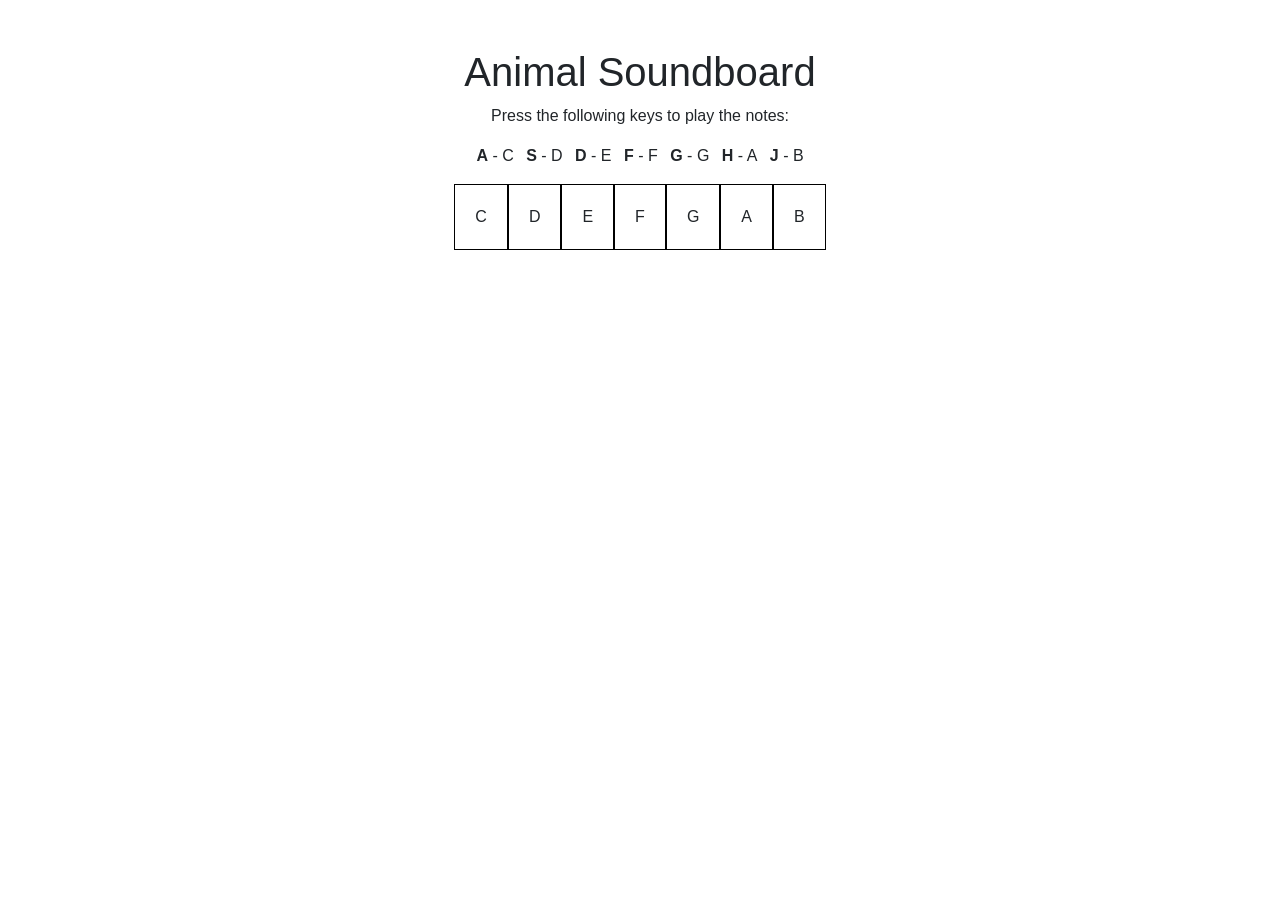
<file: AnimalSoundboard/index.html>
<!doctype html>
<html lang="en">
  <head>
    <meta charset="UTF-8" />
    <meta name="viewport" content="width=device-width, initial-scale=1.0" />
    <title>Virtual Piano</title>
    <link
      rel="stylesheet"
      href="https://stackpath.bootstrapcdn.com/bootstrap/4.5.2/css/bootstrap.min.css"
    />
    <link rel="stylesheet" href="style.css" />
  </head>
  <body>
    <div class="container text-center my-5">
      <h1>Animal Soundboard</h1>
      <p>Press the following keys to play the notes:</p>
      <ul class="list-inline">
        <li class="list-inline-item"><strong>A</strong> - C</li>
        <li class="list-inline-item"><strong>S</strong> - D</li>
        <li class="list-inline-item"><strong>D</strong> - E</li>
        <li class="list-inline-item"><strong>F</strong> - F</li>
        <li class="list-inline-item"><strong>G</strong> - G</li>
        <li class="list-inline-item"><strong>H</strong> - A</li>
        <li class="list-inline-item"><strong>J</strong> - B</li>
      </ul>
      <div id="piano" class="d-flex justify-content-center">
        <!-- Piano keys with IDs for JavaScript interaction -->
        <div class="key" id="keyC">C</div>
        <div class="key" id="keyD">D</div>
        <div class="key" id="keyE">E</div>
        <div class="key" id="keyF">F</div>
        <div class="key" id="keyG">G</div>
        <div class="key" id="keyA">A</div>
        <div class="key" id="keyB">B</div>
      </div>
    </div>
    <script src="script.js"></script>
  </body>
</html>
</file>
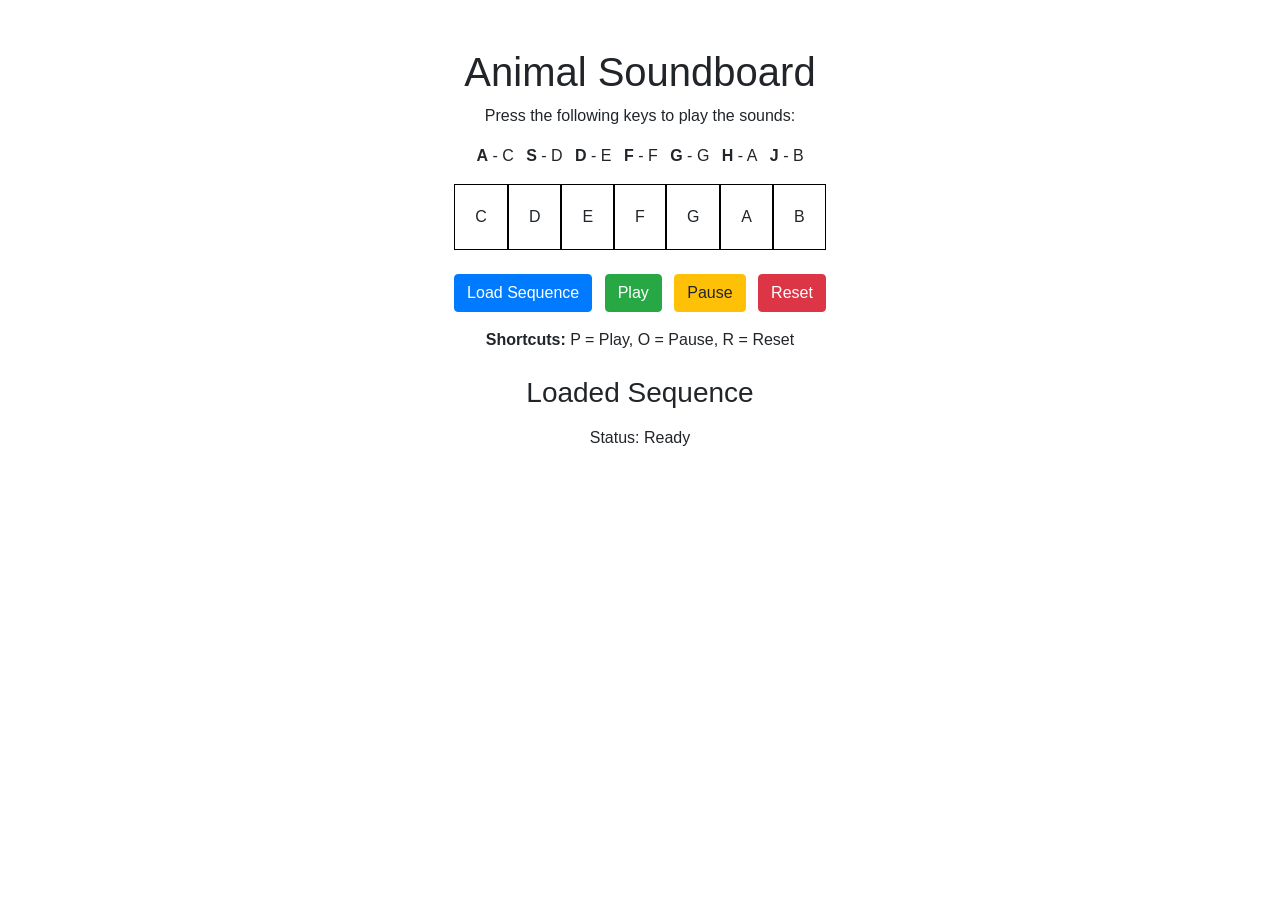
<file: AnimalSoundboard2/index.html>
<!doctype html>
<html lang="en">
  <head>
    <meta charset="UTF-8" />
    <meta name="viewport" content="width=device-width, initial-scale=1.0" />
    <title>Animal Soundboard</title>
    <link
      rel="stylesheet"
      href="https://stackpath.bootstrapcdn.com/bootstrap/4.5.2/css/bootstrap.min.css"
    />
    <link rel="stylesheet" href="style.css" />
    <style>
      .sequence-note {
        display: inline-block;
        margin: 4px;
        padding: 8px 12px;
        border: 1px solid #ccc;
        border-radius: 6px;
        cursor: pointer;
      }

      .sequence-note.active {
        background: #ffeeba;
        border-color: #f0ad4e;
      }
    </style>
  </head>
  <body>
    <div class="container text-center my-5">
      <h1>Animal Soundboard</h1>
      <p>Press the following keys to play the sounds:</p>
      <ul class="list-inline">
        <li class="list-inline-item"><strong>A</strong> - C</li>
        <li class="list-inline-item"><strong>S</strong> - D</li>
        <li class="list-inline-item"><strong>D</strong> - E</li>
        <li class="list-inline-item"><strong>F</strong> - F</li>
        <li class="list-inline-item"><strong>G</strong> - G</li>
        <li class="list-inline-item"><strong>H</strong> - A</li>
        <li class="list-inline-item"><strong>J</strong> - B</li>
      </ul>

      <div id="piano" class="d-flex justify-content-center">
        <div class="key" id="keyC">C</div>
        <div class="key" id="keyD">D</div>
        <div class="key" id="keyE">E</div>
        <div class="key" id="keyF">F</div>
        <div class="key" id="keyG">G</div>
        <div class="key" id="keyA">A</div>
        <div class="key" id="keyB">B</div>
      </div>

      <div class="mt-4">
        <button id="loadSongBtn" class="btn btn-primary mr-2">Load Sequence</button>
        <button id="playBtn" class="btn btn-success mr-2">Play</button>
        <button id="pauseBtn" class="btn btn-warning mr-2">Pause</button>
        <button id="resetBtn" class="btn btn-danger">Reset</button>
      </div>

      <p class="mt-3"><strong>Shortcuts:</strong> P = Play, O = Pause, R = Reset</p>

      <h3 class="mt-4">Loaded Sequence</h3>
      <div id="sequenceContainer"></div>

      <p id="statusText" class="mt-3">Status: Ready</p>
    </div>
    <script src="script.js"></script>
  </body>
</html>
</file>
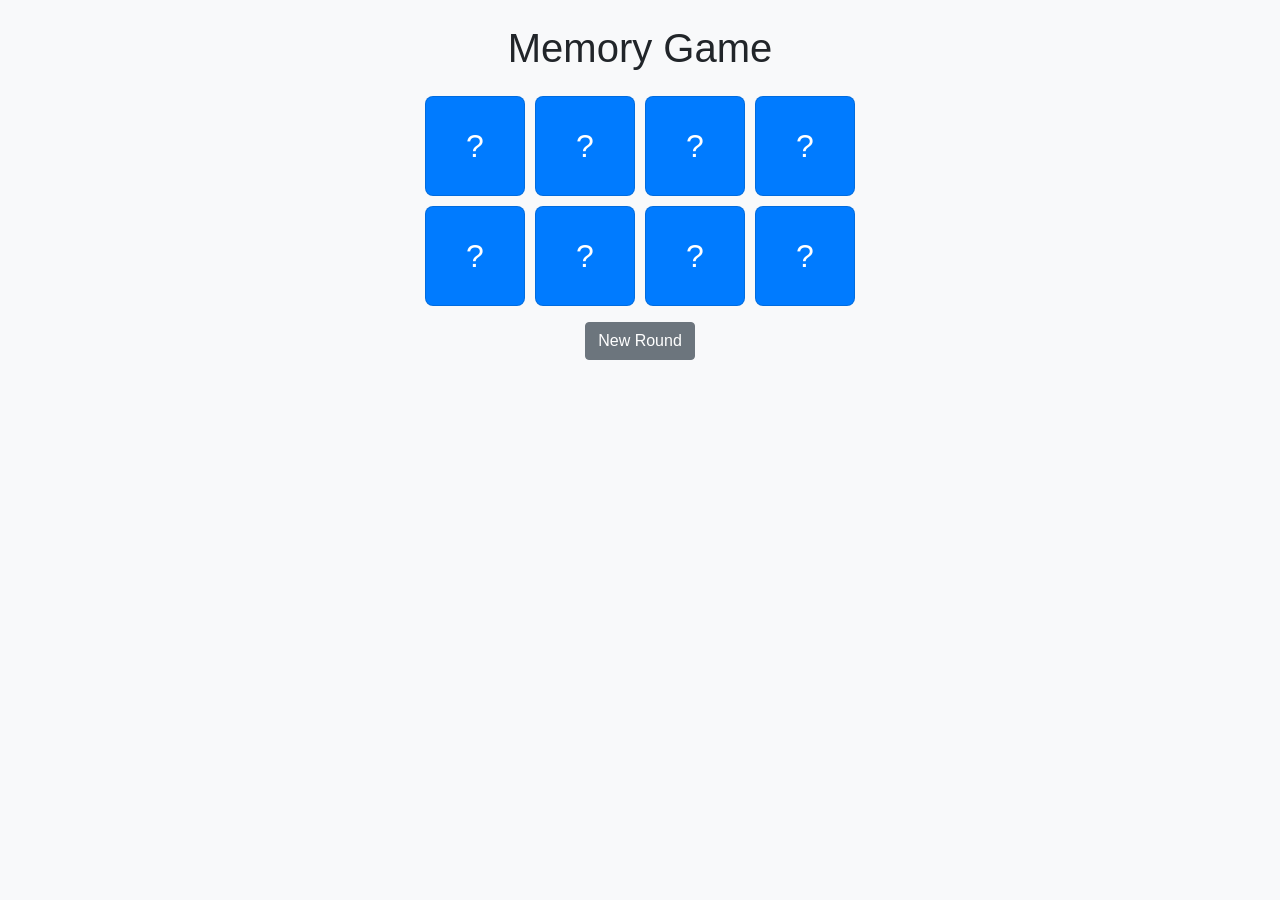
<file: Memory/index.html>
<!doctype html>
<html lang="en">
  <head>
    <meta charset="UTF-8" />
    <meta name="viewport" content="width=device-width, initial-scale=1.0" />
    <title>Memory Game</title>
    <link
      rel="stylesheet"
      href="https://stackpath.bootstrapcdn.com/bootstrap/4.5.2/css/bootstrap.min.css"
    />
    <link rel="stylesheet" href="style.css" />
  </head>

  <body>
    <div class="container">
      <h1 class="text-center my-4">Memory Game</h1>

      <p id="message" class="text-center font-weight-bold"></p>

      <div id="game-board" class="row justify-content-center">
        <div class="card" onclick="flipLogic(this, 0)">?</div>
        <div class="card" onclick="flipLogic(this, 1)">?</div>

        <div class="card" onclick="flipLogic(this, 2)">?</div>
        <div class="card" onclick="flipLogic(this, 3)">?</div>

        <div class="card" onclick="flipLogic(this, 4)">?</div>
        <div class="card" onclick="flipLogic(this, 5)">?</div>

        <div class="card" onclick="flipLogic(this, 6)">?</div>
        <div class="card" onclick="flipLogic(this, 7)">?</div>
      </div>

      <div class="text-center mt-3">
        <button class="btn btn-secondary" onclick="location.reload()">
          New Round
        </button>
      </div>
    </div>

    <script>
      // Symbole fuer die Karten
      let cards = ["🍎", "🍎", "🍌", "🍌", "🍇", "🍇", "🍓", "🍓"];

      // anfang alles auf null setzen
      let firstCard = null;
      let secondCard = null;
      let firstIndex = null;
      let secondIndex = null;
      let lockBoard = false;
      let matches = 0;

      function flipLogic(card, index) {
        if (lockBoard) return;

        // karte darf nicht nochmal geklickt werden
        if (card.textContent.trim() !== "?") return;

        // karte aufdecken
        card.textContent = cards[index];
        card.classList.add("flipped");

        //  karte 1 merken
        if (firstCard === null) {
          firstCard = card;
          firstIndex = index;
          return;
        }

        // karte 2 merken
        secondCard = card;
        secondIndex = index;
        lockBoard = true;

        // vergleiche karte 1 mit Karte 2
        if (cards[firstIndex] === cards[secondIndex]) {
          matches++;

          firstCard = null;
          secondCard = null;
          firstIndex = null;
          secondIndex = null;
          lockBoard = false;

          if (matches === 4) {
            document.getElementById("message").textContent = "You won!";
          }
        } else {
          // TODO timeout funktion!!
          setTimeout(function () {
            firstCard.textContent = "?";
            secondCard.textContent = "?";
            firstCard.classList.remove("flipped");
            secondCard.classList.remove("flipped");

            firstCard = null;
            secondCard = null;
            firstIndex = null;
            secondIndex = null;
            lockBoard = false;
          }, 800);
        }
      }
    </script>
  </body>
</html>
</file>
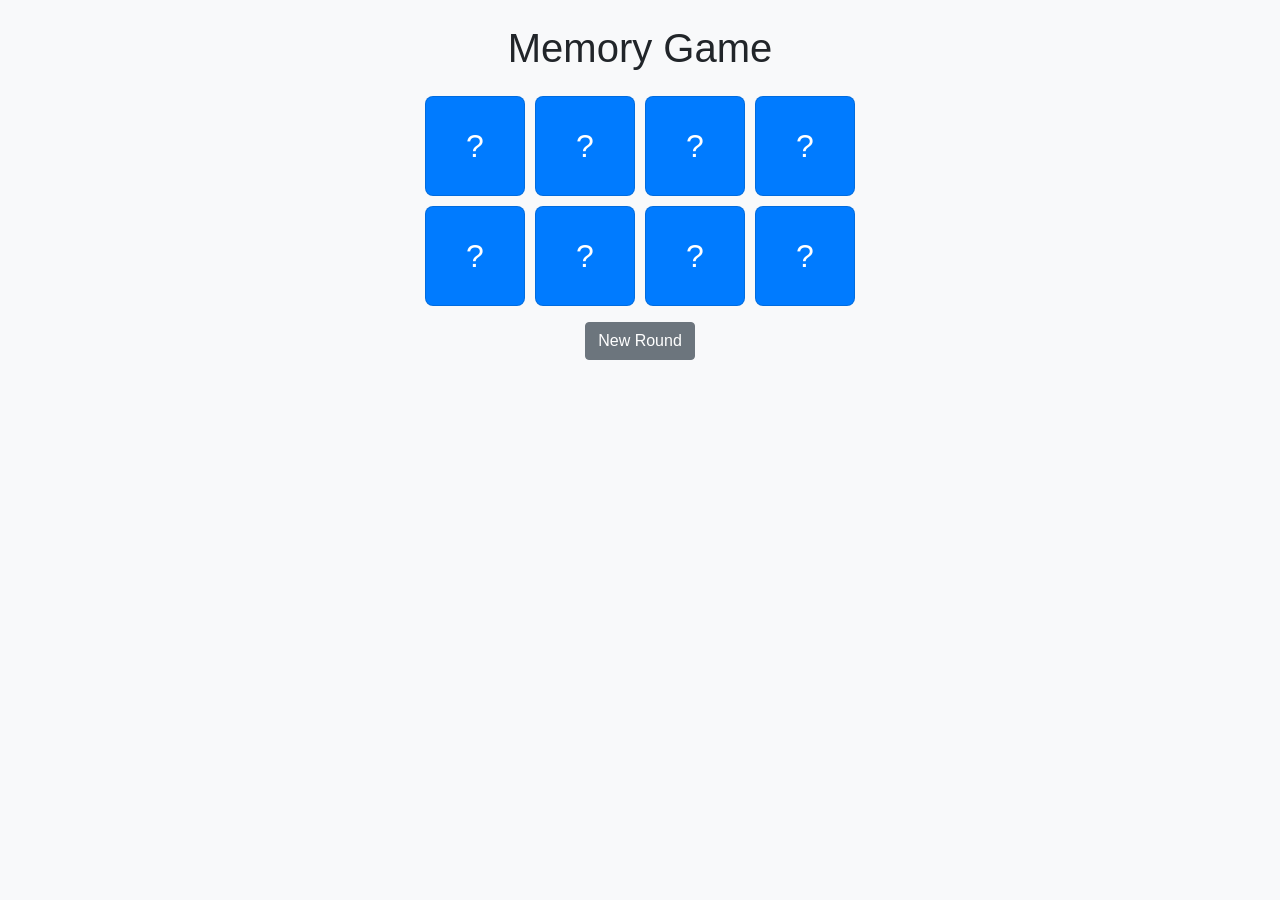
<file: Memory2/index.html>
<!doctype html>
<html lang="en">
  <head>
    <meta charset="UTF-8" />
    <meta name="viewport" content="width=device-width, initial-scale=1.0" />
    <title>Memory Game</title>
    <link
      rel="stylesheet"
      href="https://stackpath.bootstrapcdn.com/bootstrap/4.5.2/css/bootstrap.min.css"
    />
    <link rel="stylesheet" href="style.css" />
  </head>

  <body>
    <div class="container">
      <h1 class="text-center my-4">Memory Game</h1>

      <p id="message" class="text-center font-weight-bold"></p>

      <div id="game-board" class="justify-content-center"></div>

      <div class="text-center mt-3">
        <button id="reset-btn" class="btn btn-secondary">New Round</button>
      </div>
    </div>

    <script src="script.js"></script>
  </body>
</html>
</file>
<file: AnimalSoundboard/style.css>
body {
  margin: 0;
  font-family: Arial, sans-serif;
}

.piano-container {
  text-align: center;
}

.piano {
  display: flex;
  gap: 10px;
  justify-content: center;
}

.key {
  padding: 20px;
  border: 1px solid #000;
  cursor: pointer;
  user-select: none;
}

.key.active {
  opacity: 0.7;
}
</file>
<file: AnimalSoundboard2/style.css>
body {
  margin: 0;
  font-family: Arial, sans-serif;
}

.piano-container {
  text-align: center;
}

.piano {
  display: flex;
  gap: 10px;
  justify-content: center;
}

.key {
  padding: 20px;
  border: 1px solid #000;
  cursor: pointer;
  user-select: none;
}

.key.active {
  opacity: 0.7;
}
</file>
<file: Memory/style.css>
body {
    background-color: #f8f9fa;
}

#game-board {
    display: grid;
    grid-template-columns: repeat(4, 100px);
    gap: 10px;
}

.card {
    width: 100px;
    height: 100px;
    background-color: #007bff;
    display: flex;
    align-items: center;
    justify-content: center;
    font-size: 2rem;
    color: #fff;
    cursor: pointer;
    border-radius: 8px;
    user-select: none;
}

.card.flipped {
    background-color: #28a745;
}
</file>
<file: Memory2/style.css>
body {
    background-color: #f8f9fa;
}

#game-board {
    display: grid;
    grid-template-columns: repeat(4, 100px);
    gap: 10px;
}

.card {
    width: 100px;
    height: 100px;
    background-color: #007bff;
    display: flex;
    align-items: center;
    justify-content: center;
    font-size: 2rem;
    color: #fff;
    cursor: pointer;
    border-radius: 8px;
    user-select: none;
}

.card.flipped {
    background-color: #28a745;
}


.card.matched {
    background-color: #28a745;
    cursor: default;
}
</file>
